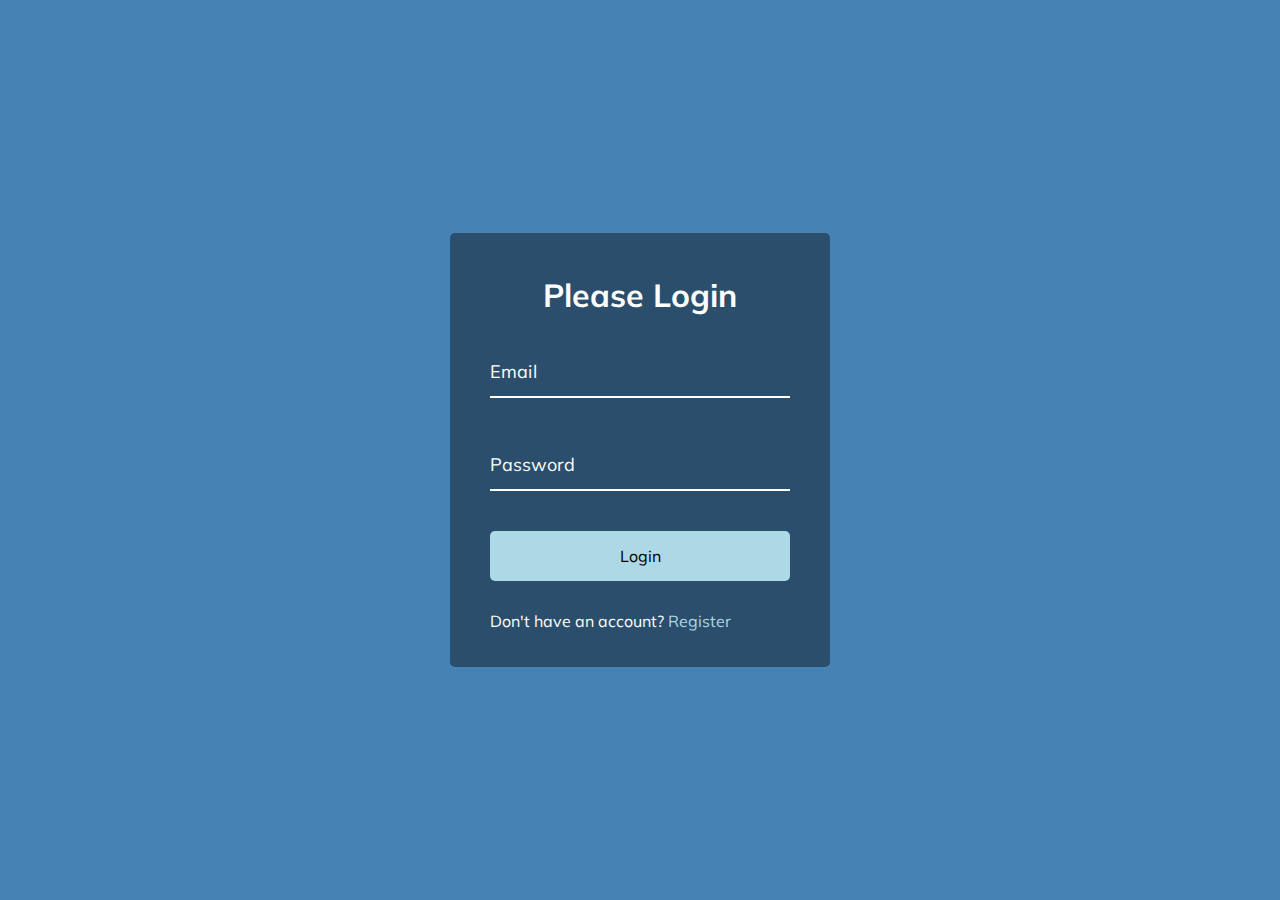
<file: Form wave animation/index.html>
<!DOCTYPE html>
<html lang="en">
<head>
    <meta charset="UTF-8">
    <meta http-equiv="X-UA-Compatible" content="IE=edge">
    <meta name="viewport" content="width=device-width, initial-scale=1.0">
    <!-- <link rel="stylesheet" href="https://cdnjs.cloudflare.com/ajax/libs/font-awesome/5.15.3/css/all.min.css" integrity="sha512-iBBXm8fW90+nuLcSKlbmrPcLa0OT92xO1BIsZ+ywDWZCvqsWgccV3gFoRBv0z+8dLJgyAHIhR35VZc2oM/gI1w==" crossorigin="anonymous" referrerpolicy="no-referrer" /> -->
    <link rel="stylesheet" href="style.css">
    <title>Form Wave Animation</title>
</head>
<body>
    <div class="container">
        <h1>Please Login</h1>
        <form>
            <div class="form-control">
                <input type="text" required>
                <label>Email</label>
            </div>
            <div class="form-control">
                <input type="password" required>
                <label>Password</label>
            </div>
            <button class="btn">Login </button>
            <p class="text">Don't have an account? 
                <a href="#">Register</a>
            </p>
        </form>
    </div>
<script src="script.js"></script>
</body>
</html>
</file>
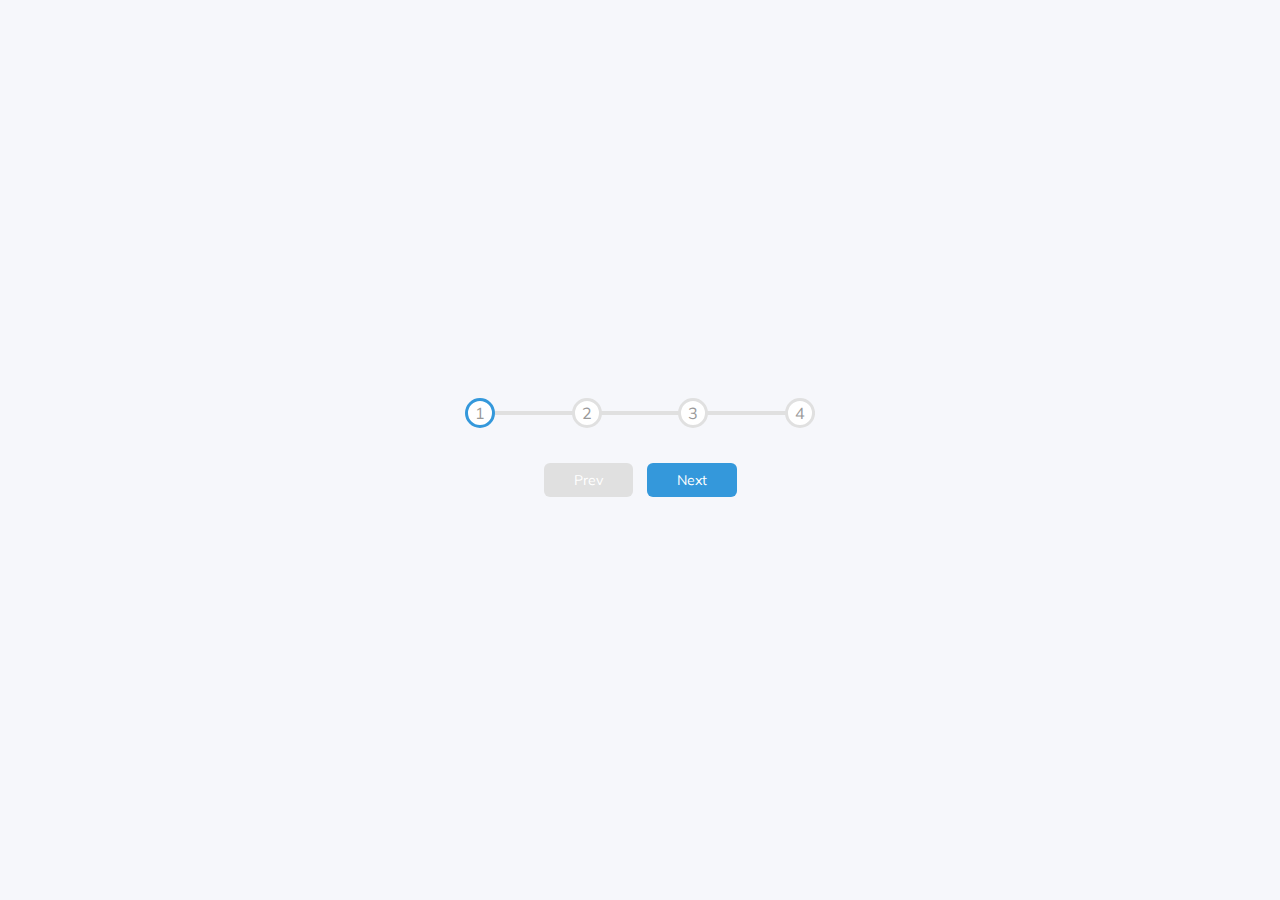
<file: Progress steps/index.html>
<!DOCTYPE html>
<html lang="en">
<head>
    <meta charset="UTF-8">
    <meta http-equiv="X-UA-Compatible" content="IE=edge">
    <meta name="viewport" content="width=device-width, initial-scale=1.0">
    <!-- <link rel="stylesheet" href="https://cdnjs.cloudflare.com/ajax/libs/font-awesome/5.15.3/css/all.min.css" integrity="sha512-iBBXm8fW90+nuLcSKlbmrPcLa0OT92xO1BIsZ+ywDWZCvqsWgccV3gFoRBv0z+8dLJgyAHIhR35VZc2oM/gI1w==" crossorigin="anonymous" referrerpolicy="no-referrer" /> -->
    <link rel="stylesheet" href="style.css">
    <title>Progress Steps</title>
</head>
<body>
    <div class="container">
        <div class="progress-container">
            <div class="progress" id="progress"></div>
            <div class="circle active">1</div>
            <div class="circle">2</div>
            <div class="circle">3</div>
            <div class="circle">4</div>
        </div>

        <button class="btn" id="prev" disabled>Prev</button>
        <button class="btn" id="next">Next</button>
    </div>
<script src="script.js"></script>
</body>
</html>
</file>
<file: Form wave animation/style.css>
@import url('https://fonts.googleapis.com/css?family=Muli&display=swap');

* {
    box-sizing: border-box;
}

body {
    font-family: 'Muli', sans-serif;
    background-color: steelblue;
    color: #fff;
    margin: 0;
    display: flex;
    justify-content: center;
    align-items: center;
    height: 100vh;
    overflow: hidden;
}

.container {
    background-color: rgba(0, 0, 0, 0.4);
    padding: 20px 40px;
    border-radius: 5px;
}

.container h1 {
    text-align: center;
    margin-bottom: 30px;
}

.container a {
    text-decoration: none;
    color: lightblue;
}

.btn {
    cursor: pointer;
    display: inline-block;  
    width: 100%;
    background: lightblue;
    padding: 15px;
    border: 0;
    border-radius: 5px;
    font-family: inherit;
    font-size: 16px;
}

.btn:focus {
    outline: 0;
}

.btn:active {
    transform: scale(0.98);
}

.text {
    margin-top: 30px;
}

.form-control {
    position: relative;
    margin: 20px 0 40px;
    width: 300px;
}

.form-control input {
    background-color: transparent;
    border: none;
    outline: none;
    border-bottom: 2px solid #fff;
    display: block;
    width: 100%;
    padding: 15px 0;
    font-size: 18px;
    color: #fff;
}

.form-control input:focus, 
    .form-control input:valid {
    outline: none;
    border-bottom-color: lightblue;
}

.form-control label {
    position: absolute;
    top: 15px;
    left: 0;
}

.form-control label span {
    display: inline-block;
    font-size: 18px;
    min-width: 5px; 
    transition: 0.3s cubic-bezier(0.68, -0.55, 0.265, 1.55);
}

.form-control input:focus + label span,
.form-control input:valid + label span {
    color: lightblue;
    transform: translateY(-30px);
}
</file>
<file: Progress steps/style.css>
@import url('https://fonts.googleapis.com/css?family=Muli&display=swap');

/* custom properties scope*/
:root {
    --line-border-fill: #3498db;
    --line-border-empty: #e0e0e0;
}


* {
    box-sizing: border-box;
}

body {
    background-color: #f6f7fb;
    font-family: 'Muli', sans-serif;
    margin: 0;
    display: flex;
    justify-content: center;
    align-items: center;
    height: 100vh;
    overflow: hidden;
}

.container {
    text-align: center;
}

.progress-container {
    display: flex;
    justify-content: space-between;
    position: relative;
    margin-bottom: 30px;
    width: 350px;
    max-width: 100%;
}

.progress-container::before {
    content: '';
    background-color: var(--line-border-empty);
    position: absolute;
    top: 50%;
    left: 0;
    transform: translateY(-50%);
    height: 4px;
    width: 100%;
    z-index: -1;
}

.progress {
    background-color: var(--line-border-fill);
    position: absolute;
    top: 50%;
    left: 0;
    transform: translateY(-50%);
    height: 4px;
    width: 0%;
    z-index: -1;
    transition: 0.4s ease;
}

.circle {
    border-radius: 50%;
    height: 30px;
    width: 30px;
    background-color:#fff; 
    color: #999;
    z-index: 5;
    display: flex;
    align-items: center;
    justify-content: center;
    border: 3px solid var(--line-border-empty);
    transition: 0.4s ease;
}

.circle.active {
    border-color: var(--line-border-fill);
}

.btn {
    background-color: var(--line-border-fill);
    color: #fff;
    border: 0;
    border-radius: 6px;
    cursor: pointer;
    font-family: inherit;
    padding: 8px 30px;
    margin: 5px;
    font-size: 14px;
}

.btn:active {
    transform: scale(0.98);
}

.btn:focus {
    outline: 0;
}

.btn:disabled {
    background-color: var(--line-border-empty);
    cursor: not-allowed;
}
</file>
